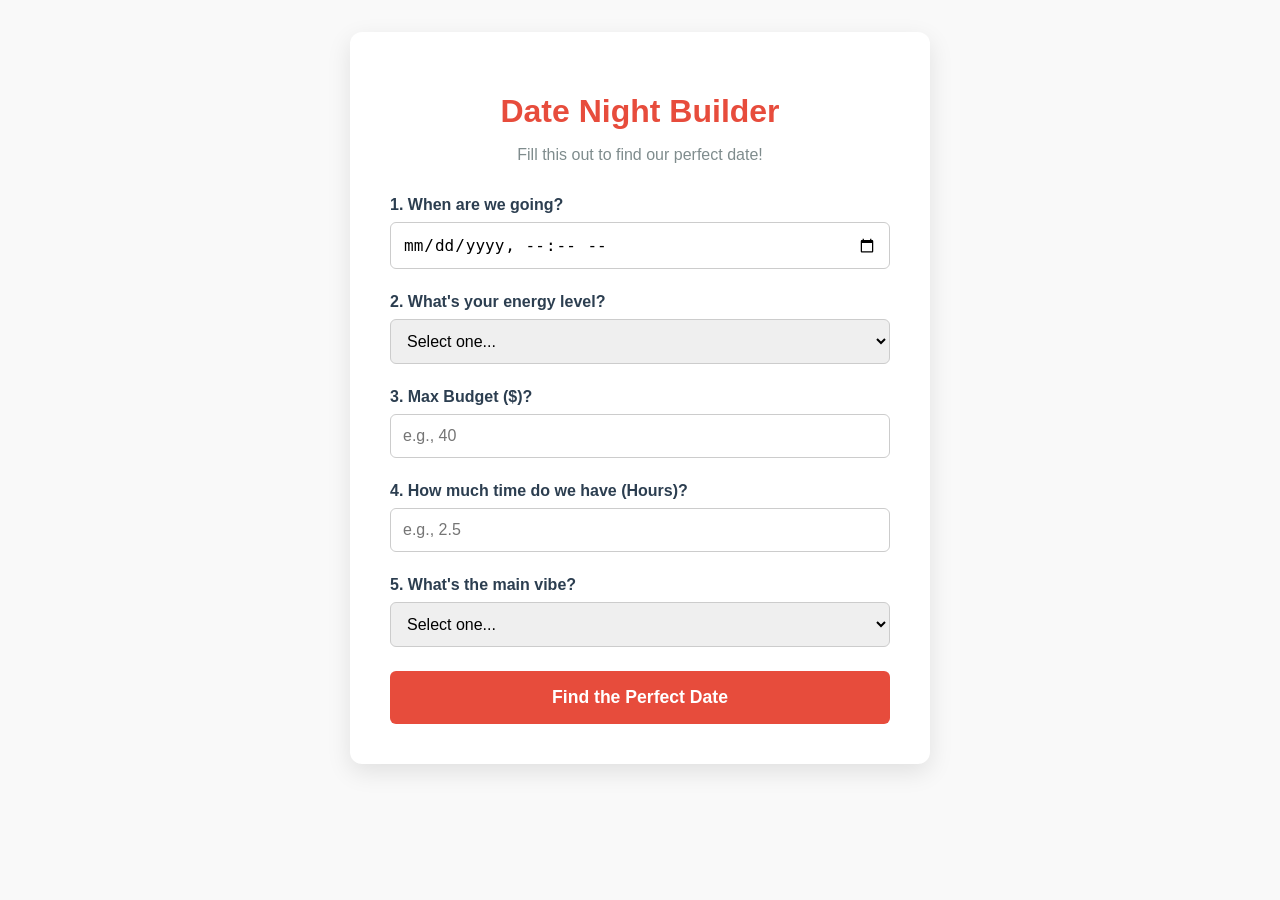
<file: index.html>
<!DOCTYPE html>
<html lang="en">
<head>
    <meta charset="UTF-8">
    <meta name="viewport" content="width=device-width, initial-scale=1.0">
    <title>Perfect Date Night Builder</title>
    <link rel="stylesheet" href="style.css">
</head>
<body>
    <div class="container">
        <h1>Date Night Builder</h1>
        <p>Fill this out to find our perfect date!</p>

        <form id="dateForm">
            <div class="form-group">
                <label for="dayTime">1. When are we going?</label>
                <input type="datetime-local" id="dayTime" required>
            </div>

            <div class="form-group">
                <label for="energy">2. What's your energy level?</label>
                <select id="energy" required>
                    <option value="" disabled selected>Select one...</option>
                    <option value="high">High (Let's do something active!)</option>
                    <option value="medium">Medium (Ready to walk and talk)</option>
                    <option value="low">Low (Keep it chill and relaxing)</option>
                </select>
            </div>

            <div class="form-group">
                <label for="budget">3. Max Budget ($)?</label>
                <input type="number" id="budget" placeholder="e.g., 40" min="0" required>
            </div>

            <div class="form-group">
                <label for="length">4. How much time do we have (Hours)?</label>
                <input type="number" id="length" placeholder="e.g., 2.5" step="0.5" min="0.5" required>
            </div>

            <div class="form-group">
                <label for="preference">5. What's the main vibe?</label>
                <select id="preference" required>
                    <option value="" disabled selected>Select one...</option>
                    <option value="food">Food & Cooking</option>
                    <option value="coffee">Coffee & Chats</option>
                    <option value="intellectual">Intellectual/Learning</option>
                    <option value="see something new">Explore/See Something New</option>
                    <option value="cozy">Cozy Night In</option>
                </select>
            </div>

            <button type="submit">Find the Perfect Date</button>
        </form>

        <div id="resultBox" class="hidden">
            <h2>Your Perfect Date:</h2>
            <div id="dateResult"></div>
            <div class="button-group">
                <button id="nextBestBtn" class="secondary-btn">Show a Similar Idea</button>
                <button id="resetBtn">Start Over</button>
            </div>
        </div>
    </div>

    <script src="app.js"></script>
</body>
</html>
</file>
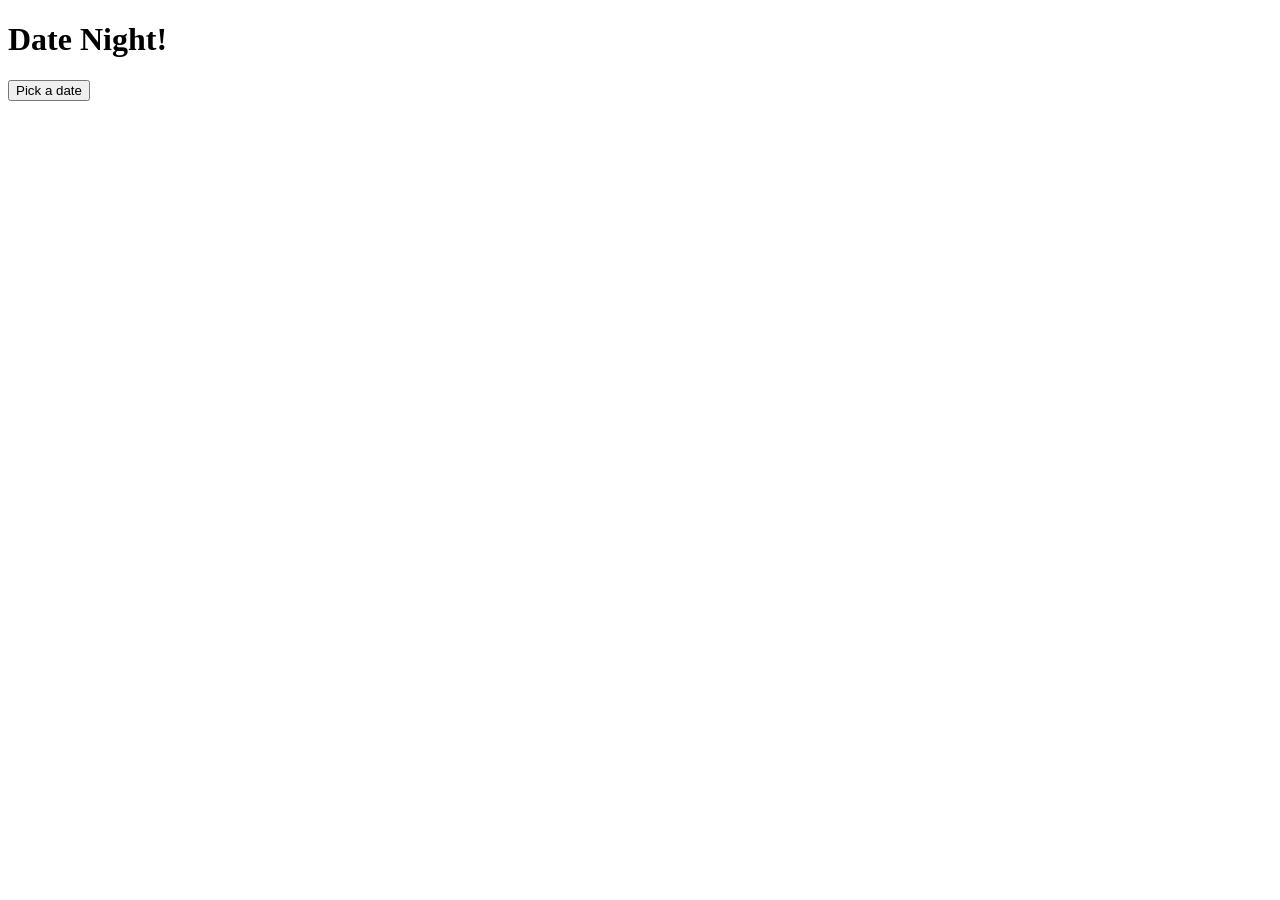
<file: archive/index.html>
<!DOCTYPE html>
<html>

<head>
    <title>Date Night!</title>
</head>
<body>
    <h1>Date Night!</h1>
    <h2 id="random-date"></h2>
    <button id="button">Pick a date</button>
    <script src="./scripts/script.js"></script>
</body>
</html>
</file>
<file: style.css>
:root {
    --primary-color: #2c3e50;
    --accent-color: #e74c3c;
    --bg-color: #f9f9f9;
    --card-bg: #ffffff;
}

body {
    font-family: 'Segoe UI', Tahoma, Geneva, Verdana, sans-serif;
    background-color: var(--bg-color);
    color: var(--primary-color);
    display: flex;
    justify-content: center;
    padding: 2rem;
    margin: 0;
}

.container {
    background-color: var(--card-bg);
    padding: 2.5rem;
    border-radius: 12px;
    box-shadow: 0 8px 24px rgba(0,0,0,0.1);
    max-width: 500px;
    width: 100%;
}

h1 {
    text-align: center;
    color: var(--accent-color);
    margin-bottom: 0.5rem;
}

p {
    text-align: center;
    color: #7f8c8d;
    margin-bottom: 2rem;
}

.form-group {
    margin-bottom: 1.5rem;
}

label {
    display: block;
    font-weight: 600;
    margin-bottom: 0.5rem;
}

input, select {
    width: 100%;
    padding: 0.75rem;
    border: 1px solid #ccc;
    border-radius: 6px;
    font-size: 1rem;
    box-sizing: border-box;
}

input:focus, select:focus {
    outline: none;
    border-color: var(--accent-color);
}

button {
    width: 100%;
    padding: 1rem;
    background-color: var(--accent-color);
    color: white;
    border: none;
    border-radius: 6px;
    font-size: 1.1rem;
    font-weight: bold;
    cursor: pointer;
    transition: background-color 0.3s;
}

button:hover {
    background-color: #c0392b;
}

.secondary-btn {
    background-color: #34495e;
}

.secondary-btn:hover {
    background-color: #2c3e50;
}

.button-group {
    display: flex;
    gap: 10px;
    margin-top: 1rem;
}

.hidden {
    display: none !important;
}

#resultBox {
    margin-top: 2rem;
    padding-top: 2rem;
    border-top: 2px dashed #ecf0f1;
    text-align: center;
}

#dateResult {
    background-color: #fff3f2;
    padding: 1.5rem;
    border-radius: 8px;
    margin-bottom: 1.5rem;
    border-left: 4px solid var(--accent-color);
}

#dateResult h3 {
    margin-top: 0;
    color: var(--accent-color);
}

.match-status {
    font-size: 0.85rem;
    color: #7f8c8d;
    font-style: italic;
    margin-bottom: 10px;
}
</file>
